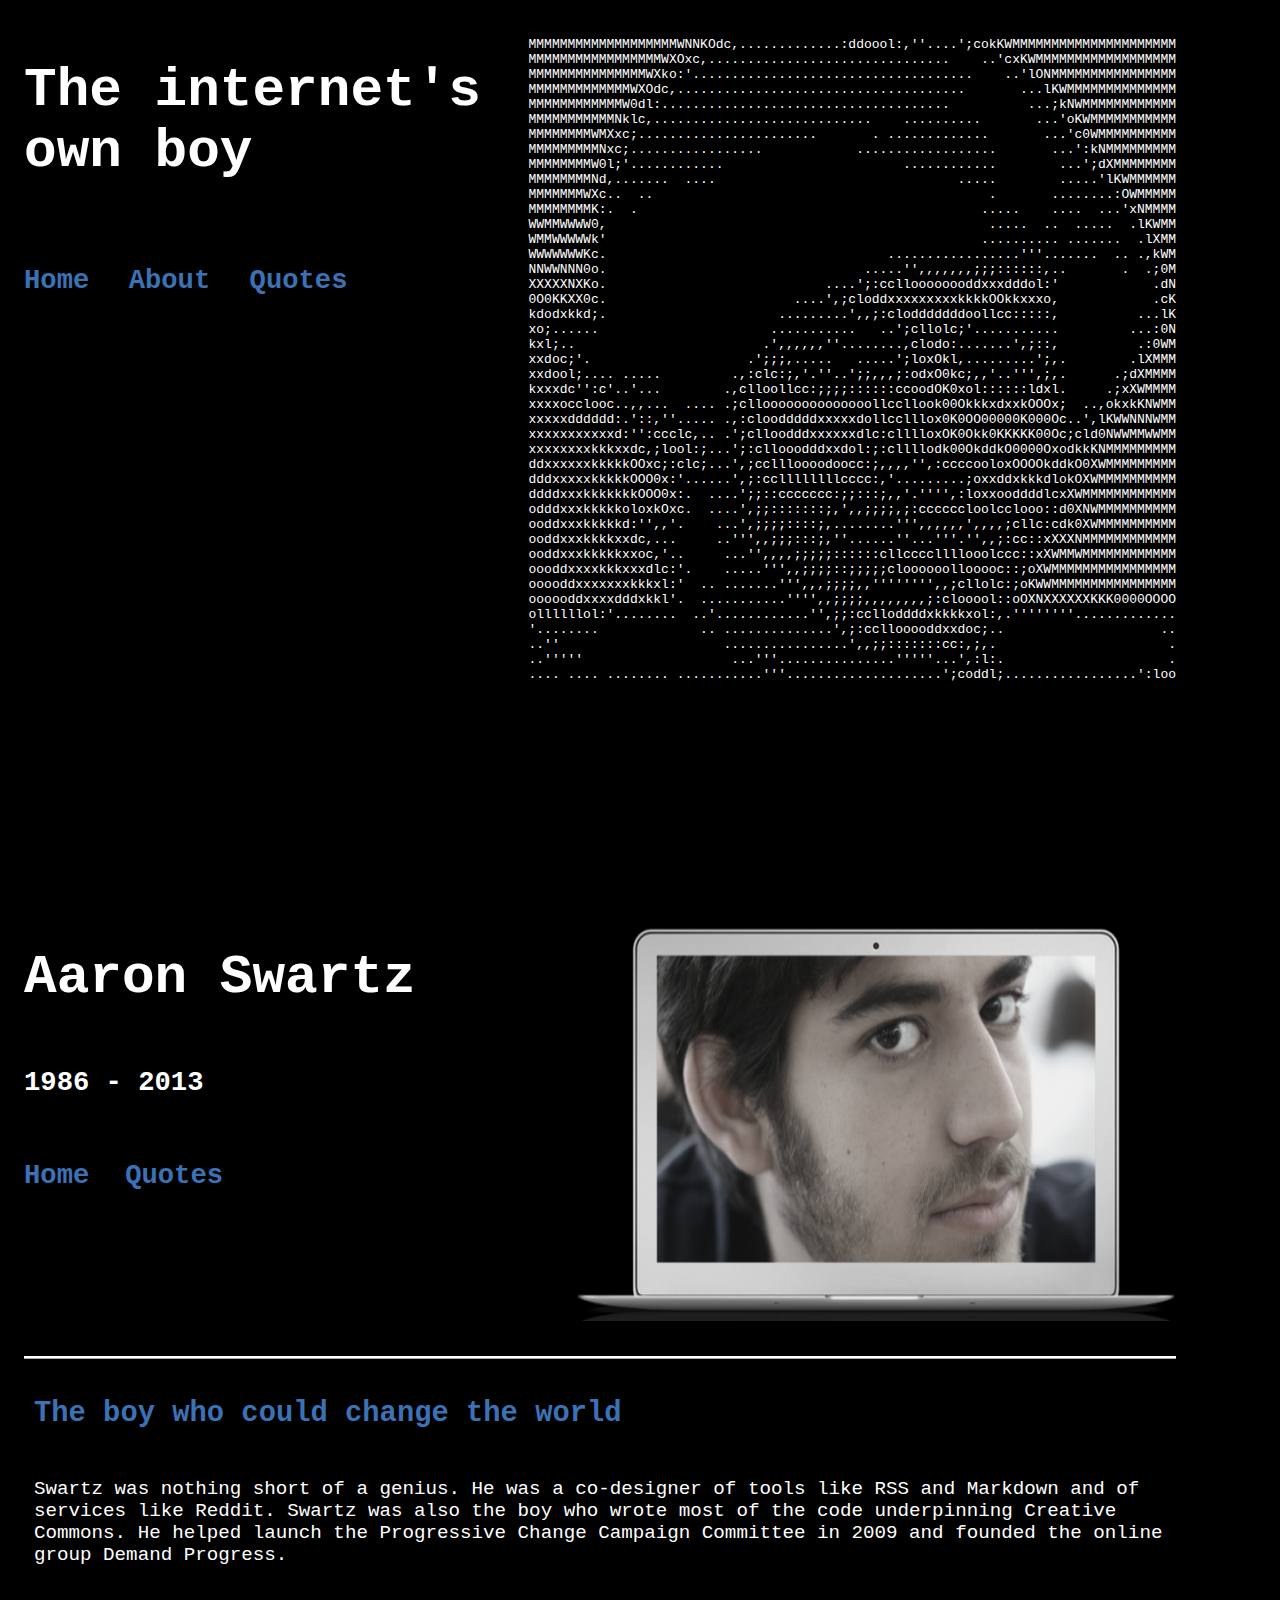
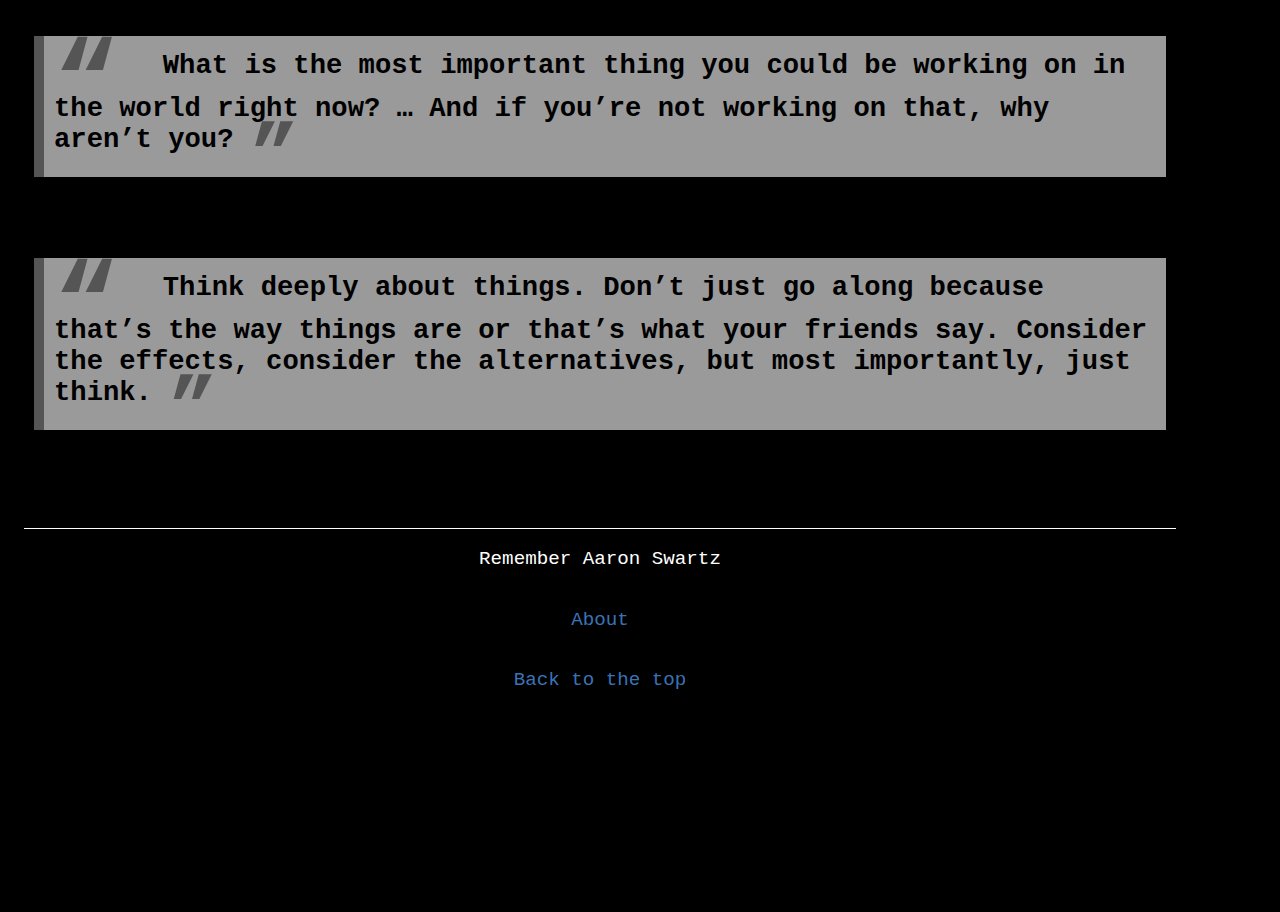
<file: index.html>
<!DOCTYPE html>
<html>
  <head>
    <meta charset="utf-8">
    <title>Internet's Own Boy</title>
    <link rel="stylesheet" href="./style.css">
    <meta name="viewport" content="width=device-width, initial-scale=1, maximum-scale=1, user-scalable=no" />
<script src="https://ajax.googleapis.com/ajax/libs/jquery/1.10.2/jquery.min.js"></script>
<script>
$(function() {
  $('a[href*=#]:not([href=#])').click(function() {
    if (location.pathname.replace(/^\//,'') == this.pathname.replace(/^\//,'') && location.hostname == this.hostname) {
      var target = $(this.hash);
      target = target.length ? target : $('[name=' + this.hash.slice(1) +']');
      if (target.length) {
        $('html,body').animate({
          scrollTop: target.offset().top
        }, 1000);
        return false;
      }
    }
  });
});
</script>
  </head>

<body>
  <a id="home"></a>
  <div class="main">
    <header>
      <h1>The internet's own boy</h1>
      <div>
        <ul>
          <li><a href="#home">Home</a></li>
          <li><a href="#about">About</a></li>
          <li><a href="#quotes">Quotes</a></li>
        </ul>
      </div>
    </header>

<!-- Comment tags added in between each line to remove the spaces. -->
<div>
  <pre>
    <pre class="txt r">MMMMMMMMMMMMMMMMMMMWNNKOdc,.............:ddoool:,''....';cokKWMMMMMMMMMMMMMMMMMMMMM</pre><!--
  --><pre class="txt r">MMMMMMMMMMMMMMMMMWXOxc,...............................    ..'cxKWMMMMMMMMMMMMMMMMMM</pre><!--
  --><pre class="txt g">MMMMMMMMMMMMMMMWXko:'....................................    ..'lONMMMMMMMMMMMMMMMM</pre><!--
  --><pre class="txt g">MMMMMMMMMMMMMWXOdc,.....................................       ...lKWMMMMMMMMMMMMMM</pre><!--
  --><pre class="txt y">MMMMMMMMMMMMW0dl:.....................................          ...;kNWMMMMMMMMMMMM</pre><!--
  --><pre class="txt y">MMMMMMMMMMMNklc,............................    ..........       ...'oKWMMMMMMMMMMM</pre><!--
  --><pre class="txt r">MMMMMMMMWMXxc;.......................       . .............       ...'c0WMMMMMMMMMM</pre><!--
  --><pre class="txt b">MMMMMMMMMNxc;.................            ..................       ...':kNMMMMMMMMM</pre><!--
  --><pre class="txt g">MMMMMMMMW0l;'............                       ............        ...';dXMMMMMMMM</pre><!--
  --><pre class="txt g">MMMMMMMMNd,.......  ....                               .....        .....'lKWMMMMMM</pre><!--
  --><pre class="txt b">MMMMMMMWXc..  ..                                           .       ........:OWMMMMM</pre><!--
  --><pre class="txt y">MMMMMMMMK:.  .                                            .....    ....  ...'xNMMMM</pre><!--
  --><pre class="txt r">WWMMWWWW0,                                                 .....  ..  .....  .lKWMM</pre><!--
  --><pre class="txt r">WMMWWWWWk'                                                .......... .......  .lXMM</pre><!--
  --><pre class="txt b">WWWWWWWKc.                                    .................'''.......  .. .,kWM</pre><!--
  --><pre class="txt g">NNWWNNN0o.                                 .....'',,,,,,,;;;::::::,..       .  .;0M</pre><!--
  --><pre class="txt y">XXXXXNXKo.                            ....';:cclloooooooddxxxdddol:'            .dN</pre><!--
  --><pre class="txt b">0O0KKXX0c.                        ....',;cloddxxxxxxxxxkkkkOOkkxxxo,            .cK</pre><!--
  --><pre class="txt r">kdodxkkd;.                      .........',,;:clodddddddoollcc:::::,          ...lK</pre><!--
  --><pre class="txt r">xo;......                      ...........   ..';cllolc;'...........         ...:0N</pre><!--
  --><pre class="txt b">kxl;..                        .',,,,,,''........,clodo:.......',;::,          .:0WM</pre><!--
  --><pre class="txt g">xxdoc;'.                    .';;;,.....   .....';loxOkl,.........';,.        .lXMMM</pre><!--
  --><pre class="txt y">xxdool;.... .....         .,:clc:;,'.''..';;,,,;:odxO0kc;,,'..''',;,.      .;dXMMMM</pre><!--
  --><pre class="txt b">kxxxdc'':c'..'...        .,clloollcc:;;;;::::::ccoodOK0xol::::::ldxl.     .;xXWMMMM</pre><!--
  --><pre class="txt b">xxxxocclooc..,,...  .... .;clloooooooooooooollccllook00OkkkxdxxkOOOx;  ..,okxkKNWMM</pre><!--
  --><pre class="txt r">xxxxxdddddd:.'::,''..... .,:cloodddddxxxxxdollcclllox0K0OO00000K000Oc..',lKWWNNNWMM</pre><!--
  --><pre class="txt g">xxxxxxxxxxxd:'':ccclc,.. .';clloodddxxxxxxdlc:clllloxOK0Okk0KKKKK00Oc;cld0NWWMMWWMM</pre><!--
  --><pre class="txt g">xxxxxxxxkkkxxdc,;lool:;...';:cllooodddxxdol:;:cllllodk00OkddkO0000OxodkkKNMMMMMMMMM</pre><!--
  --><pre class="txt b">ddxxxxxxkkkkkOOxc;:clc;...',;ccllloooodoocc:;,,,,'',:ccccooloxOOOOkddkO0XWMMMMMMMMM</pre><!--
  --><pre class="txt y">dddxxxxxkkkkkOOO0x:'......',;:ccllllllllcccc:,'.........;oxxddxkkkdlokOXWMMMMMMMMMM</pre><!--
  --><pre class="txt r">ddddxxxkkkkkkkOOO0x:.  ....';;::ccccccc:;;:::;,,'.'''',:loxxooddddlcxXWMMMMMMMMMMMM</pre><!--
  --><pre class="txt r">odddxxxkkkkkoloxkOxc.  ....',;;:::::::;,',,;;;;,;:ccccccloolcclooo::d0XNWMMMMMMMMMM</pre><!--
  --><pre class="txt b">ooddxxxkkkkkd:'',,'.    ...',;;;;::::;,........''',,,,,,',,,,;cllc:cdk0XWMMMMMMMMMM</pre><!--
  --><pre class="txt g">ooddxxxkkkkxxdc,...     ..''',,;;;:::;,''......''...'''.'',,;:cc::xXXXNMMMMMMMMMMMM</pre><!--
  --><pre class="txt y">ooddxxxkkkkkxxoc,'..     ...'',,,,;;;;;::::::cllccccllllooolccc::xXWMMWMMMMMMMMMMMM</pre><!--
  --><pre class="txt y">oooddxxxxkkkxxxdlc:'.    .....''',,;;;;::;;;;;cloooooollooooc::;oXWMMMMMMMMMMMMMMMM</pre><!--
  --><pre class="txt r">ooooddxxxxxxxkkkxl:'  .. .......''',,,;;;;,,'''''''',,;cllolc:;oKWWMMMMMMMMMMMMMMMM</pre><!--
  --><pre class="txt b">oooooddxxxxdddxkkl'.  ...........'''',,;;;;,,,,,,,,;:clooool::oOXNXXXXXXKKK0000OOOO</pre><!--
  --><pre class="txt b">ollllllol:'........  ..'............'',;;:cclloddddxkkkkxol:,.''''''''.............</pre><!--
  --><pre class="txt g">'........             .. ..............',;:ccllooooddxxdoc;..                    ..</pre><!--
  --><pre class="txt y">..''                     ................',,;;:::::::cc:,;,.                      .</pre><!--
  --><pre class="txt b">..'''''                   ...'''...............'''''...',:l:.                     .</pre><!--
  --><pre class="txt r">.... .... ........ ...........'''....................';coddl;.................':loo</pre><!--
--></pre>
  </div>
</div>

<div id="page2">
  <a id="about"></a>
  <div class="main-2">
    <header>
      <h1>Aaron Swartz</h1>
      <h2>1986 - 2013</h2>
      <div>
        <ul class="nav2">
          <li><a href="#home">Home</a></li>
          <li><a href="#quotes">Quotes</a></li>
        </ul>
      </div>
    </header>
  <div class="img-box">
    <img class="monitorpic" src="./monitor.png" alt="monitor-with-aaron" />
    <img class="smallpic" src="aaronface.gif" alt="aaron in acsii" />
  </div>
    <article>
      <h3>The boy who could change the world</h3>
      <p>
          Swartz was nothing short of a genius. He was a co-designer of tools like RSS and Markdown and of services like Reddit. Swartz was also the boy who wrote most of the code underpinning Creative Commons. He helped launch the Progressive Change Campaign Committee in 2009 and founded the online group Demand Progress.
      </p>
    </article>
  <a id="quotes"></a>
    <blockquote cite="http://www.azquotes.com/quote/1202481">
        What is the most important thing you could be working on in the world right now? … And if you’re not working on that, why aren’t you?
    </blockquote>
    <blockquote cite="https://en.wikiquote.org/wiki/Aaron_Swartz">
        Think deeply about things. Don’t just go along because that’s the way things are or that’s what your friends say. Consider the effects, consider the alternatives, but most importantly, just think.
    </blockquote>
  <footer>
    <p>Remember Aaron Swartz</p>
    <p><a href="#about">About</a></p>
    <p><a href="#home">Back to the top</a></p>
  </footer>
    </div>
  </div>
</body>
</html>
</file>
<file: style.css>
@import url("./_reset.css")

{}
body {
  background-color: black;
  font-family: 'Lucida Sans Typewriter', 'Lucida Console', monaco, 'Bitstream Vera Sans Mono', monospace;
  color: white;
  margin: 0;
  padding: 0;
  max-width: 1200px;
  box-sizing: border-box;
}

/* Option to set properties for different pages
#page1 {
height: 800px;
} */

.main {
  display: flex;
  flex-direction: row;
  flex-wrap: wrap;
  justify-content: space-between;
  margin: 2% 2%;
}

header {
  display: flex;
  flex-direction: column;
  max-width: 40%;
  font-size: 1.7em;
  font-weight: bolder;
}

ul {
  list-style-type: none;
  margin: 10% 0;
  padding: 0;
}

li {
  display: inline;
  font-weight: bolder;
  margin-right: 5%;
}

a:link {
  color: #3B72B6;
  transition: all 1s ease;
  text-decoration: none;
}

a:visited {
  color: #3B72B6;
}

a:hover {
  font-size: 1.1em;
  color: whitesmoke;
}

.smallpic {
  display: none;
}

pre {
  display: flex;
  flex-direction: column;
}

.txt {
  transition: all  0.5s ease;
  margin: 0;
}

.txt.y:hover {
  transform: scale(1.1);
  color: yellow;
}

.txt.r:hover {
  transform: scale(1.1);
  color: red;
}

.txt.g:hover {
  transform: scale(1.1);
  color: #00cd00;
}

.txt.b:hover {
  transform: scale(1.1);
  color: blue;
}

/* Option to set properties for different pages
#page2 {
height: 800px;
} */

.main-2 {
  display: flex;
  flex-direction: row;
  flex-wrap: wrap;
  justify-content: space-between;
  margin: 18% 2%;
}

.img-box {
  display: flex;
  flex-direction: row;
  flex-wrap: wrap;
}

.monitorpic {
  display: flex;
  flex-grow: 1;
}

.smallpic {
  display: none;
}

h2 {
  font-size: 1em;
}

article {
  display: flex;
  flex-direction: column;
  border-color: white;
  border-top-style: ridge;
  padding: 10px;
  margin-top: 3%;
}

h3 {
  font-size: 1.8em;
  font-weight: bolder;
  color: #3b72b6;
}

p {
  font-size: 1.2em;
}

blockquote {
  background: #dcdcdc;
  opacity: 0.7;
  border-left: 10px solid #7a7a7a;
  margin: 1.5em 10px;
  padding: 0.5em 10px;
  quotes: "\201C""\201D""\2018""\2019";
  color: black;
  font-size: 1.7em;
  font-weight: bolder;
}
blockquote:before {
  color: #7a7a7a;
  content: open-quote;
  font-size: 4em;
  line-height: 0.1em;
  margin-right: 0.25em;
  vertical-align: -0.4em;
}
blockquote p {
  display: inline;
}
blockquote:after {
  color: #7a7a7a;
  content: close-quote;
  font-size: 3em;
  line-height: 0.1em;
  margin-right: 0.25em;
  vertical-align: -0.4em;
}

footer {
  display:flex;
  flex-direction: column;
  margin-top: 5%;
  border-top: 1px white solid;
  width: 100%;
  justify-content: center;
  align-items: center;
}

@media (max-width: 600px) {
  pre {
    display: none;
  }

  .monitorpic {
  display: none;
  }

  .smallpic {
    display: block;
    width: 100%;
    height: 100%;
  }

  .nav2 {
    display: none;
  }

  header {
    display: block;
    flex-direction: column;
    margin-left: 5%;
    font-size: 1em;
    font-weight: bolder;
  }

  ul {
    list-style-type: none;
    margin: 5% 0 0 5%;
    padding: 0;
  }

  li {
    display: inline;
    font-weight: bolder;
    font-size: 0.8em;
    margin-right: 5%;
  }

  h2 {
    font-size: 0.8em;
  }

  .main-2 {
    display: flex;
    flex-direction: row;
    flex-wrap: wrap;
    justify-content: space-between;
    margin: 2% 2%;
  }
</file>
